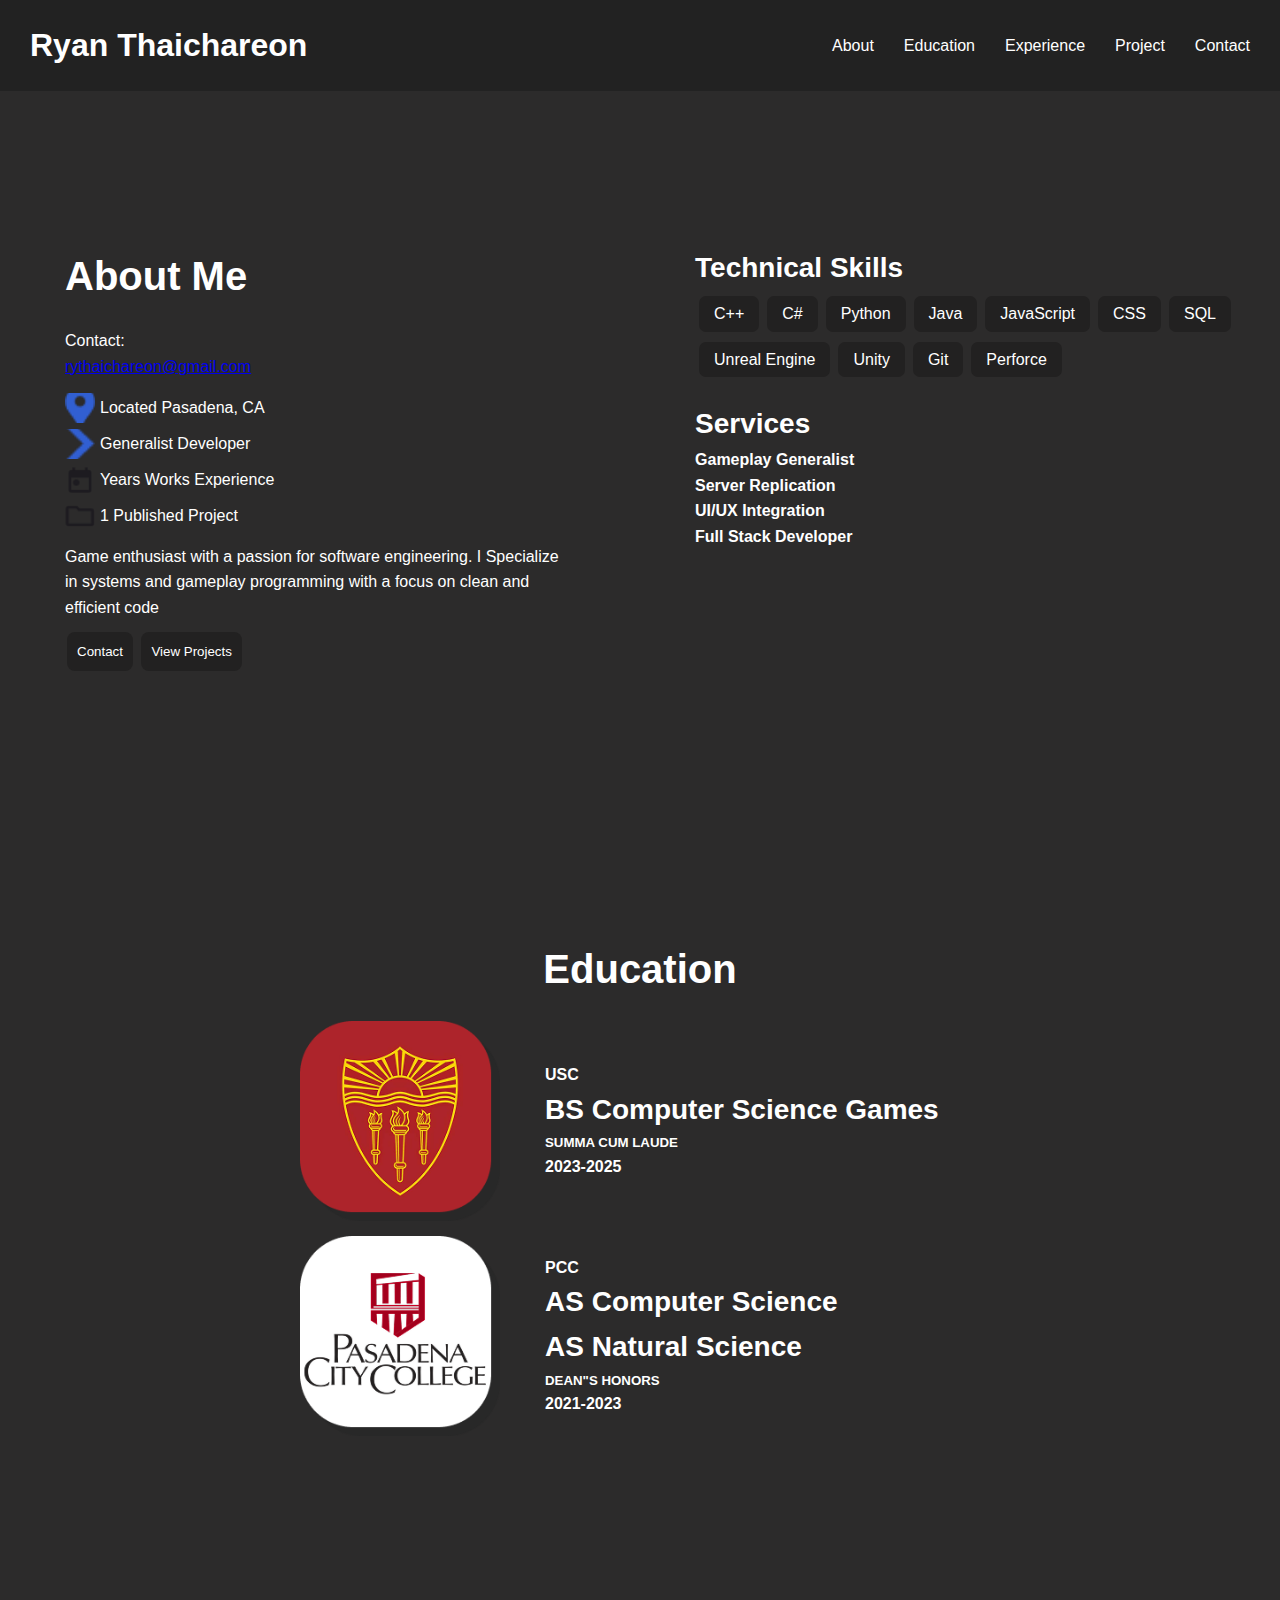
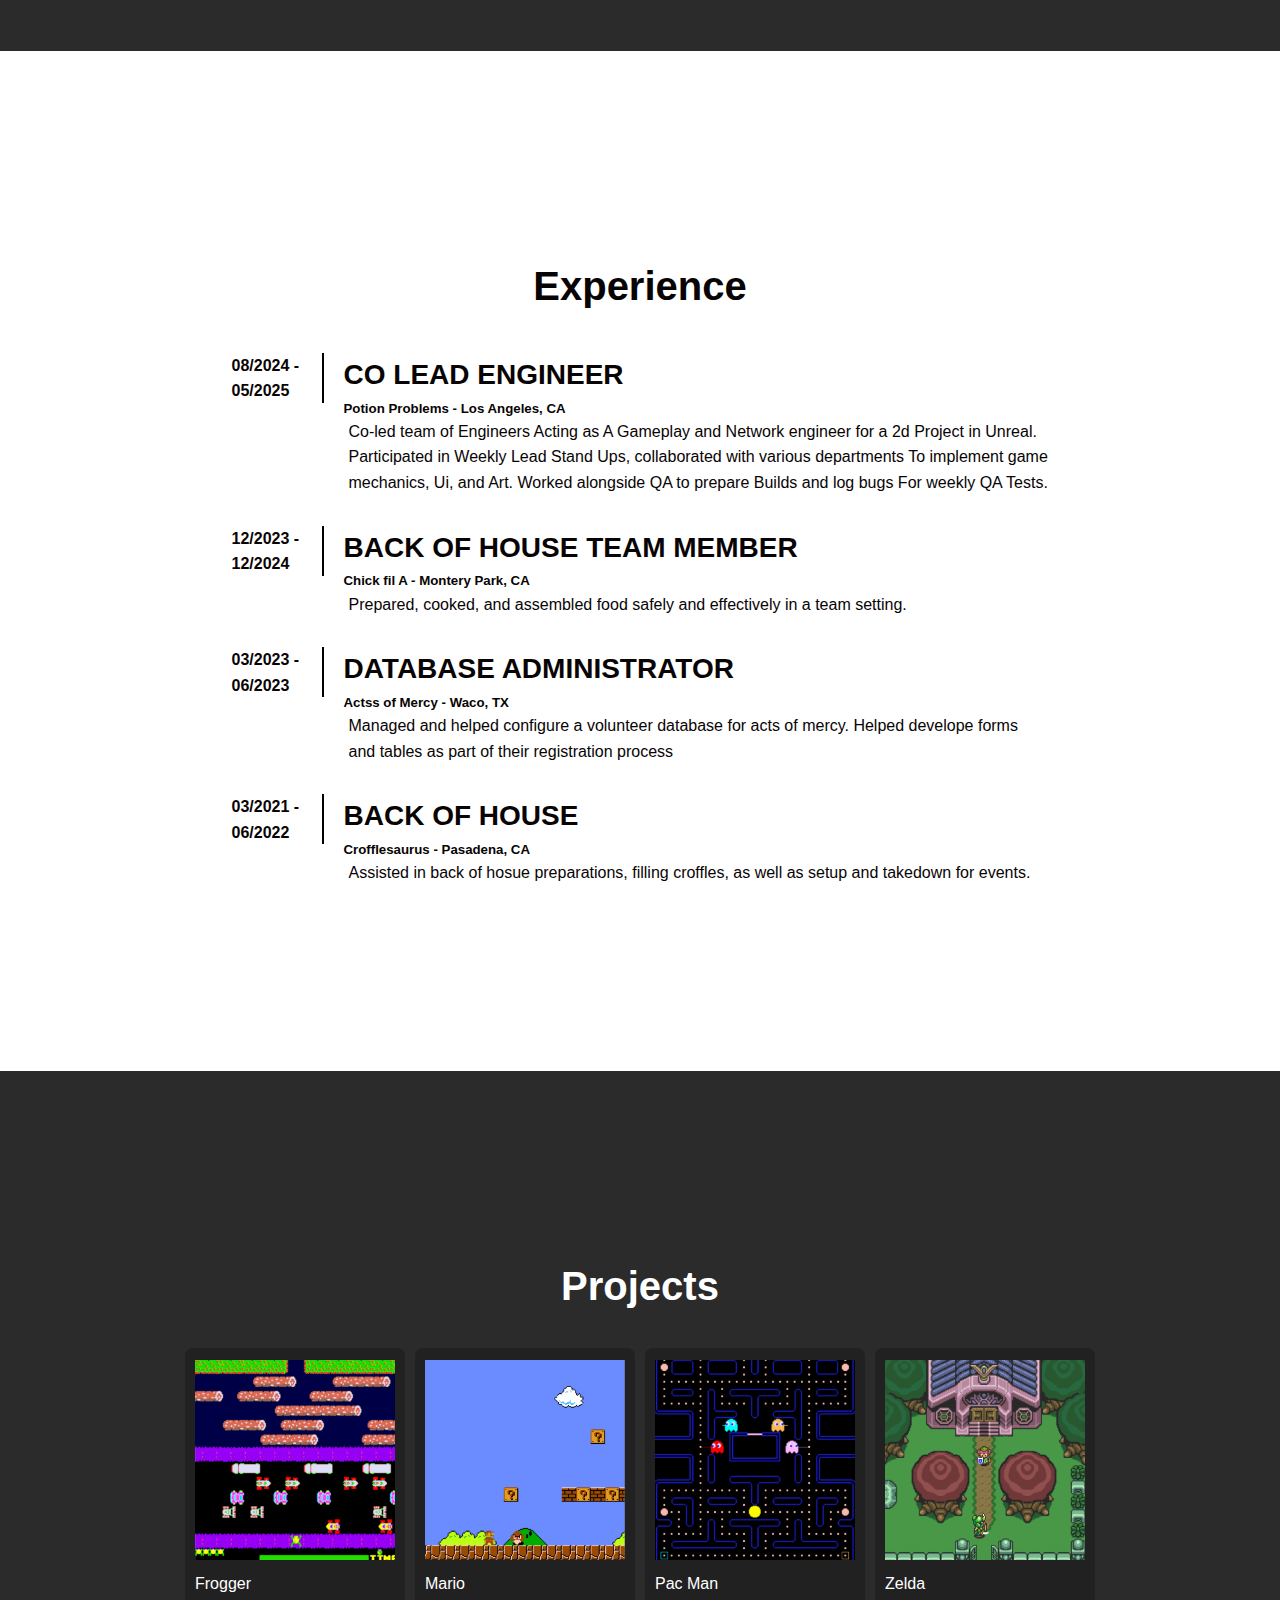
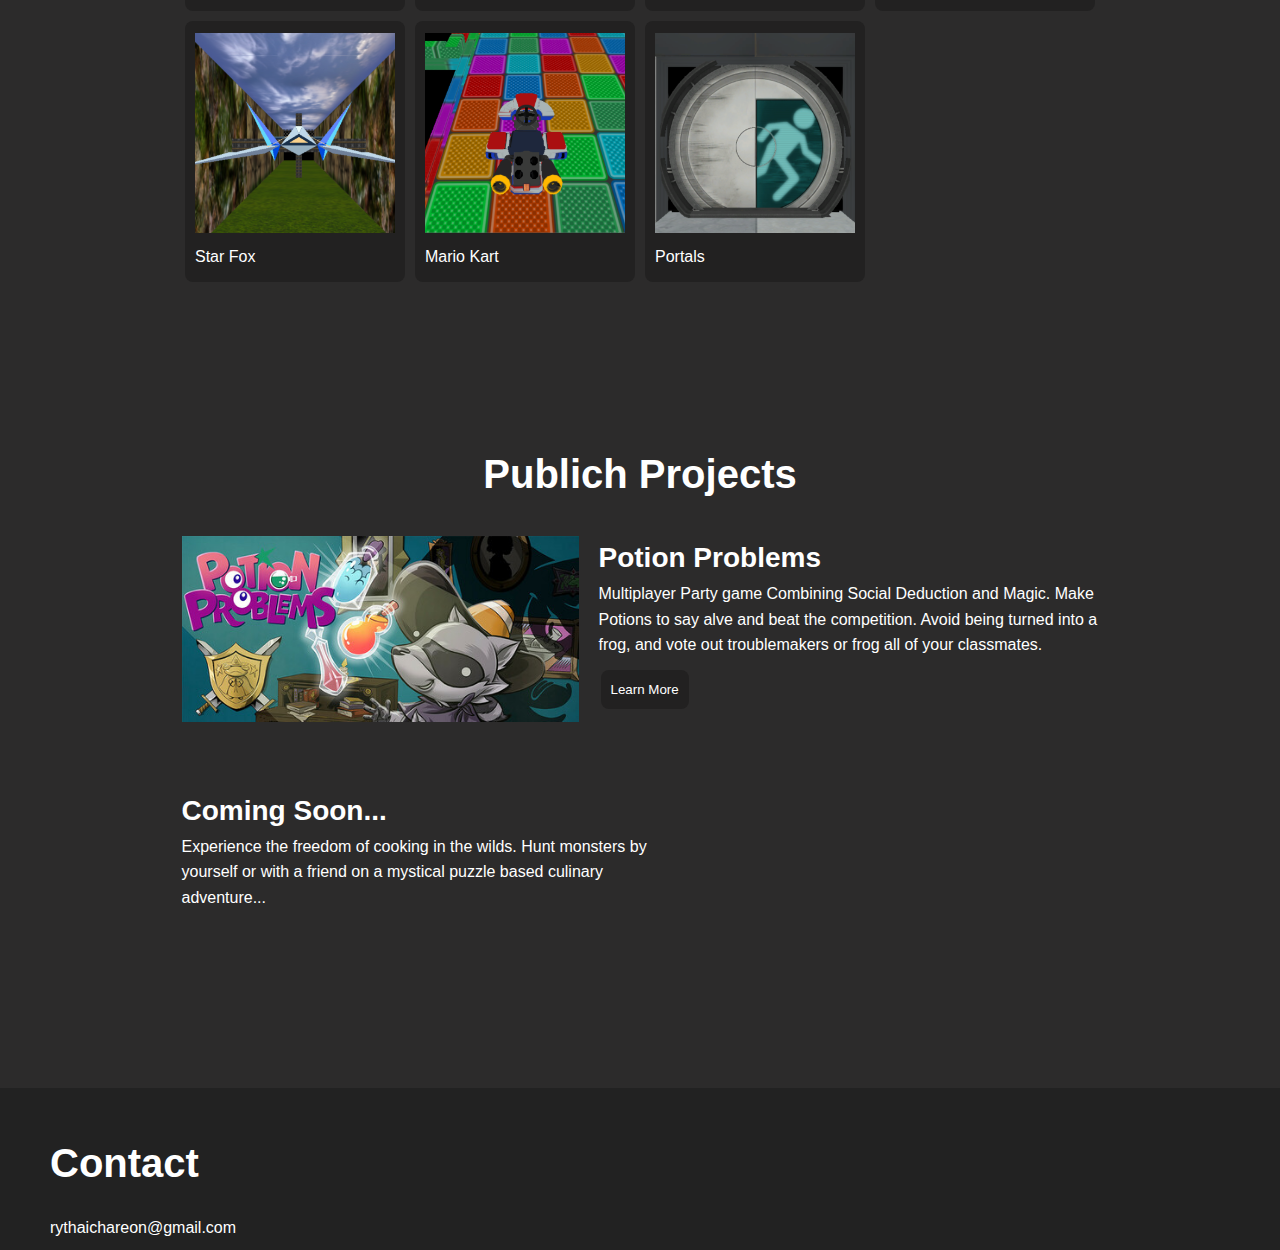
<file: index.html>
<!DOCTYPE html>
<html lang="en">
    <head>
        <meta charset="UTF-8" />
        <meta name="viewport" content="width=device-width, initial-scale=1.0" />
        <title>Ryan Thaichareon</title>
        <link rel="stylesheet" href="style.css" />
        <link hred="https://fonts.googleapis.com/css2?familu=Pontano+Sans&display=swap" rel="stylesheet">
    </head>
    <body>
        <header>
            <h1>Ryan Thaichareon</h1></li>
            <nav>
                <ul>
                    <li><a href="#About">About</a></li>
                    <li><a href="#Education">Education</a></li>
                    <li><a href="#Experience">Experience</a></li>
                    <li><a href="#Projects">Project</a></li>
                    <li><a href="#Contact">Contact</a></li>
                </ul>
            </nav>
        </header>

        <main>
            <section class="column-section" id="About" style="scroll-margin-top: 100px; padding: 100px 0px">
                <div class="column">
                    <h2>About Me</h2>
                    <p>Contact:</p>
                    <p><a href="mailto:rythaichareon@gmail.com">rythaichareon@gmail.com</a></p>
                    <div style="margin: 10px 0px; justify-content: left">
                        <div class="aboutme-tag"><img src="Images/location_on.png" style="width: 30px; height: 30px; object-fit: cover;">Located Pasadena, CA</div>
                        <div class="aboutme-tag"><img src="Images/navigate_next.png" style="width: 30px; height: 30px; object-fit: cover;">Generalist Developer</div>
                        <div class="aboutme-tag"><img src="Images/today.png" style="width: 30px; height: 30px; object-fit: cover;">Years Works Experience</div>
                        <div class="aboutme-tag"><img src="Images/folder.png" style="width: 30px; height: 30px; object-fit: cover;">1 Published Project</div>
                    </div>
                    <p>Game enthusiast with a passion for software engineering. I Specialize in systems and gameplay programming with a focus on clean and efficient code</p>
                    <a href="mailto:rythaichareon@gmail.com"><button class="style-button">Contact</button></a>
                    <a href="#Projects"><button class="style-button">View Projects</button></a>
                </div>
                <div class="column">
                    <div>
                        <h3 style="padding-top: 35px">Technical Skills</h3>
                        <ul class="tag-list">
                            <li class="rounded-box">C++</li>
                            <li class="rounded-box">C#</li>
                            <li class="rounded-box">Python</li>
                            <li class="rounded-box">Java</li>
                            <li class="rounded-box">JavaScript</li>
                            <li class="rounded-box">CSS</li>
                            <li class="rounded-box">SQL</li>
                        </ul>
                        <ul class="tag-list">
                            <li class="rounded-box">Unreal Engine</li>
                            <li class="rounded-box">Unity</li>
                            <li class="rounded-box">Git</li>
                            <li class="rounded-box">Perforce</li>
                        </ul>
                    </div>
                    <div>
                        <h3 style="padding-top: 20px">Services</h3>
                        <h4>Gameplay Generalist</h4>
                        <h4>Server Replication</h4>
                        <h4>UI/UX Integration</h4>
                        <h4>Full Stack Developer</h4>
                    </div>
                </div>
            </section>
        </main>

        <section class="centered-body" id="Education" style="scroll-margin-top: 170px; padding-top: 100px; padding-bottom: 200px"> 
            <h2>Education</h2>
            <div class="school">
                <img src="Images/USCLogo.png" style="width:200px;height:200px">
                <div class="school-text">
                    <h4>USC</h4>
                    <h3>BS Computer Science Games</h3>
                    <h5>SUMMA CUM LAUDE</h5>
                    <h4>2023-2025</h4>
                </div>
            </div>
            <div class="school">
                <img src="Images/PCCLogo.png" style="width:200px;height:200px">
                <div class="school-text">
                    <h4>PCC</h4>
                    <h3>AS Computer Science</h3>
                    <h3>AS Natural Science</h3>
                    <h5>DEAN"S HONORS</h5>
                    <h4>2021-2023</h4>
                </div>
            </div>
        </section>
        <section class="white-box" id="Experience" style="scroll-margin-top: 30px; padding: 170px 0px">
            <h2>Experience</h2>
            <div class="experience">
                <h4 class="experience-time">08/2024 - 05/2025</h4>
                <div class="vertical-line"></div>
                <div class="experience-text">
                    <h3>CO LEAD ENGINEER</h5>
                    <h5>Potion Problems - Los Angeles, CA</h5>
                    <p>Co-led team of Engineers Acting as A Gameplay and Network engineer for a 2d Project in Unreal. Participated in Weekly Lead Stand Ups, collaborated with various departments To implement game mechanics, Ui, and Art. Worked alongside QA to prepare Builds and log bugs For weekly QA Tests.</p>
                </div>
            </div>
            <div class="experience">
                <h4 class="experience-time">12/2023 - 12/2024</h4>
                <div class="vertical-line"></div>
                <div class="experience-text">
                    <h3>BACK OF HOUSE TEAM MEMBER</h5>
                    <h5>Chick fil A - Montery Park, CA</h5>
                    <p>Prepared, cooked, and assembled food safely and effectively in a team setting.</p>
                </div>
            </div>
            <div class="experience">
                <h4 class="experience-time">03/2023 - 06/2023</h4>
                <div class="vertical-line"></div>
                <div class="experience-text">
                    <h3>DATABASE ADMINISTRATOR</h5>
                    <h5>Actss of Mercy - Waco, TX</h5>
                    <p>Managed and helped configure a volunteer database for acts of mercy. Helped develope forms and tables as part of their registration process</p>
                </div>
            </div>
            <div class="experience">
                <h4 class="experience-time">03/2021 - 06/2022</h4>
                <div class="vertical-line"></div>
                <div class="experience-text">
                    <h3>BACK OF HOUSE</h5>
                    <h5>Crofflesaurus - Pasadena, CA</h5>
                    <p>Assisted in back of hosue preparations, filling croffles, as well as setup and takedown for events.</p>
                </div>
            </div>
        </section>
        <section class="centered-body" id="Projects" style="scroll-margin-top: 40px; padding: 150px 0px 100px 0px">
            <h2>Projects</h2>
            <!--<ul style="list-style: none; display:flex; justify-content: center;">
                <li><button class="style-button">Astroids</button></li>
                <li><button class="style-button">Frogger</button></li>
                <li><button class="style-button">Mario</button></li>
                <li><button class="style-button">Pac Man</button></li>
                <li><button class="style-button">Zelda</button></li>
                <li><button class="style-button">Star Fox</button></li>
                <li><button class="style-button">Mario Kart</button></li>
            </ul>-->

            <div class="playable-grid">
                <a class="playable style-button" href="Lab03.html">
                    <img src="Images/ProjectImages/Frogger.png">
                    <p>Frogger</p>
                    <p></p>
                </a>
                <a class="playable style-button" href="Lab04.html">
                    <img src="Images/ProjectImages/Mario.png">
                    <p>Mario</p>
                </a>
                <a class="playable style-button" href="Lab05.html">
                    <img src="Images/ProjectImages/PacMan.png">
                    <p>Pac Man</p>
                </a>
                <a class="playable style-button" href="Lab06.html">
                    <img src="Images/ProjectImages/Zelda.png">
                    <p>Zelda</p>
                </a>
                <a class="playable style-button" href="Lab07.html">
                    <img src="Images/ProjectImages/Starfox.png">
                    <p>Star Fox</p>
                </a>
                <a class="playable style-button" href="Lab08.html">
                    <img src="Images/ProjectImages/MarioKart.png">
                    <p>Mario Kart</p>
                </a>
                <a class="playable style-button" href="Lab12.html">
                    <img src="Images/ProjectImages/Portals.png">
                    <p>Portals</p>
                </a>
            </div>

            <h2 style="margin-top: 150px">Publich Projects</h2>
            <div class="project">
                <img src="Images/PotionProblemsSteamLogo.jpg" style="width:397px;height:186px">
                <div class="project-text">
                    <h3>Potion Problems</h3>
                    <p>Multiplayer Party game Combining Social Deduction and Magic. Make Potions to say alve and beat the competition. Avoid being turned into a frog, and vote out troublemakers or frog all of your classmates.</p>
                    <a href="https://store.steampowered.com/app/3306050/Potion_Problems/">
                    <button class="style-button">Learn More</button></a>
                </div>
            </div>
            <div class="project">
                <div class="project-text">
                    <h3>Coming Soon...</h3>
                    <p>Experience the freedom of cooking in the wilds. Hunt monsters by yourself or with a friend on a mystical puzzle based culinary adventure...</p>
                    <!--<a href="#"><button class="style-button">Learn More</button></a>-->
                </div>
                <div style="width:397px;height:186px"></div>
            </div>
        </section>
        <section class="centered-body">
            
        </section>

        <footer id="Contact">
            <h2>Contact</h2>
            <p>rythaichareon@gmail.com</p>
        </footer>
    </body>
</html>
</file>
<file: style.css>
html {
    scroll-behavior: smooth;
}

body,
h3,
h4,
h5,
p,
ul {
    margin: 0;
    padding: 0;
}

h2 {
    margin-bottom: 20px;
    padding: 0;
    font-size: 2.5em;
}

h3 {
    font-size: 1.75em;
}

h1 {
    margin: 0 30px;
}

body {
    font-family: 'Pontano Sans', sans-serif, monospace;
    line-height: 1.6;
    background-color: #2C2B2B;
    color: #fff;
    z-index: 1;
}

header {
    width: 100%;
    position: sticky;
    top: 0;
    display: flex;
    justify-content: space-between;
    align-items: center;
    background-color: #222222;
    color: #fff;
    padding: 20px 0;
    z-index: 3;
}

nav {
    padding: 0 15px;
}

nav ul {
    list-style: none;
    display: flex;
    justify-content: right;
}

nav ul li {
    display: flex;
    padding: 0 15px;
    text-align: center;
    justify-items: center;
    align-items: center;
}

nav ul li a {
    color: #fff;
    text-decoration: none;
}

main {
    padding: 20px;
    max-width: 800px;
    margin: auto;
    /*background-color: #fff;*/
    
}

.rounded-box {
    background-color: #222121;
    padding: 5px 15px;
    border-radius: 7px;
    display: inline-block;
}

.white-box {
    background-color: #fff;
    width: 100vw;

    text-align: center;
    justify-content: center;
    align-items: center;
    display: flex;
    flex-direction: column;
}

.white-box * {
    color: rgb(8, 4, 4);
}

.contact-button {
    background-color: #315fd2;
    color: white;
    padding: 12px 10px;
    border: none;
    border-radius: 8px;
    cursor: pointer;
    transition: backgrould-color 0.3s ease;
    margin: 12px 2px;
    text-decoration: none;
    font-size: 15px;
}

.style-button:hover {
    background-color: #1a3680;
    transform: scale(1.05);
}

.style-button {
    background-color: #222121;
    color: white;
    padding: 12px 10px;
    border: none;
    border-radius: 8px;
    cursor: pointer;
    transition: backgrould-color 0.3s ease;
    margin: 12px 2px;
    text-decoration: none;
}

.style-button:hover {
    background-color: #0d0e0e;
    transform: scale(1.05);
}

main, section {
    z-index: 1;
    position: relative;
}

section.centered-body {
    justify-content: center;
    text-align: center;
}

section.column-section {
    display: grid;
    grid-template-columns: repeat(2, max-content);
    grid-template-columns: 500px 500px;
    justify-items: center;
    justify-content: center;
    /*margin: 0px auto;*/
    column-gap: 150px;
    /*padding: 10px;*/
}

section.column-section p {
    text-align: left;
    justify-items: center;
    justify-content: center;
}

div.column {
    /*margin: 0 30px;*/
    /*justify-items: center;*/
    justify-content: center;
}

div.aboutme-tag {
    display: flex;
    align-items: center;
    padding: 3px 0px;
}

div.aboutme-tag img {
    margin-right: 5px;
    background-color: transparent;
    mask-image: none;
}

ul.tag-list {
    list-style: none;
    display: flex;
}

ul.tag-list li {
    margin: 5px 4px;
}

section.school {
    justify-content: center;
    text-align: center;
}

div.school {
    display: flex;
    justify-content: center;
    margin: 15px 0;
    align-items: center;
}

div.school * {
    margin: 0px 15px;
}

img.school-img {
    justify-content: right;
}

div.school-text {
    justify-content: center;
    text-align: left;
}

div.school-text {
    width: 450px;
}

div.experience {
    justify-content: left;
    display: flex;
    margin: 15px 0px;
}

.experience-time {
    max-width: 70px;
    text-align: left;
}

div.vertical-line {
    width: 2px;
    height: 50px;
    background-color: black;
    margin: 0px 20px;
}

div.experience-text * {
    width: 700px;
    text-align: left;
}

div.experience-text li {
    padding: 3px 0px;
}

div.experience-text p {
    padding-left: 5px;
}

div.project {
    display: flex;
    justify-content: center;
    margin: 15px 0 15px 0;
    align-items: center;
}

div.project img,
div.project div {
    margin: 10px;
}

div.project-text {
    justify-content: center;
    text-align: left;
    width: 500px;
}

.playable-grid {
    display: grid;
    grid-template-columns: repeat(4, max-content);
    justify-items: center;
    justify-content: center;
    margin: 0px auto;
    gap: 10px;
    padding: 10px;
}

.playable {
    margin: 0px 0px;
    width: 200px;

    justify-items: center;
}

.playable * {
    width: 200px;
}

.playable div {
    background-color: aqua;
    height: 100px;
}

.playable p {
    color: white;
    text-align: left;
    padding-top: 3px;
}

footer {
    background-color: #222222;
    color: #fff;
    text-align: left;
    padding: 10px 0;
    margin-top: 20px;
    position: relative;
    z-index: 3;
}

footer h2,
footer p {
    margin-left: 50px;
}

#particles-js {
    position: fixed;
    width: 100%;
    height: 100%;
    background-color: #181717;
    background-image: url("");
    background-repeat: no-repeat;
    background-size: cover;
    background-position: 50% 50%;
    z-index: 0;
}

#background {
    position: fixed;
    width: 100%;
    height: 100%;
    background-color: #181717;
    background-size: cover;
    background-position: 50% 50%;
    z-index: 0;
}
</file>
